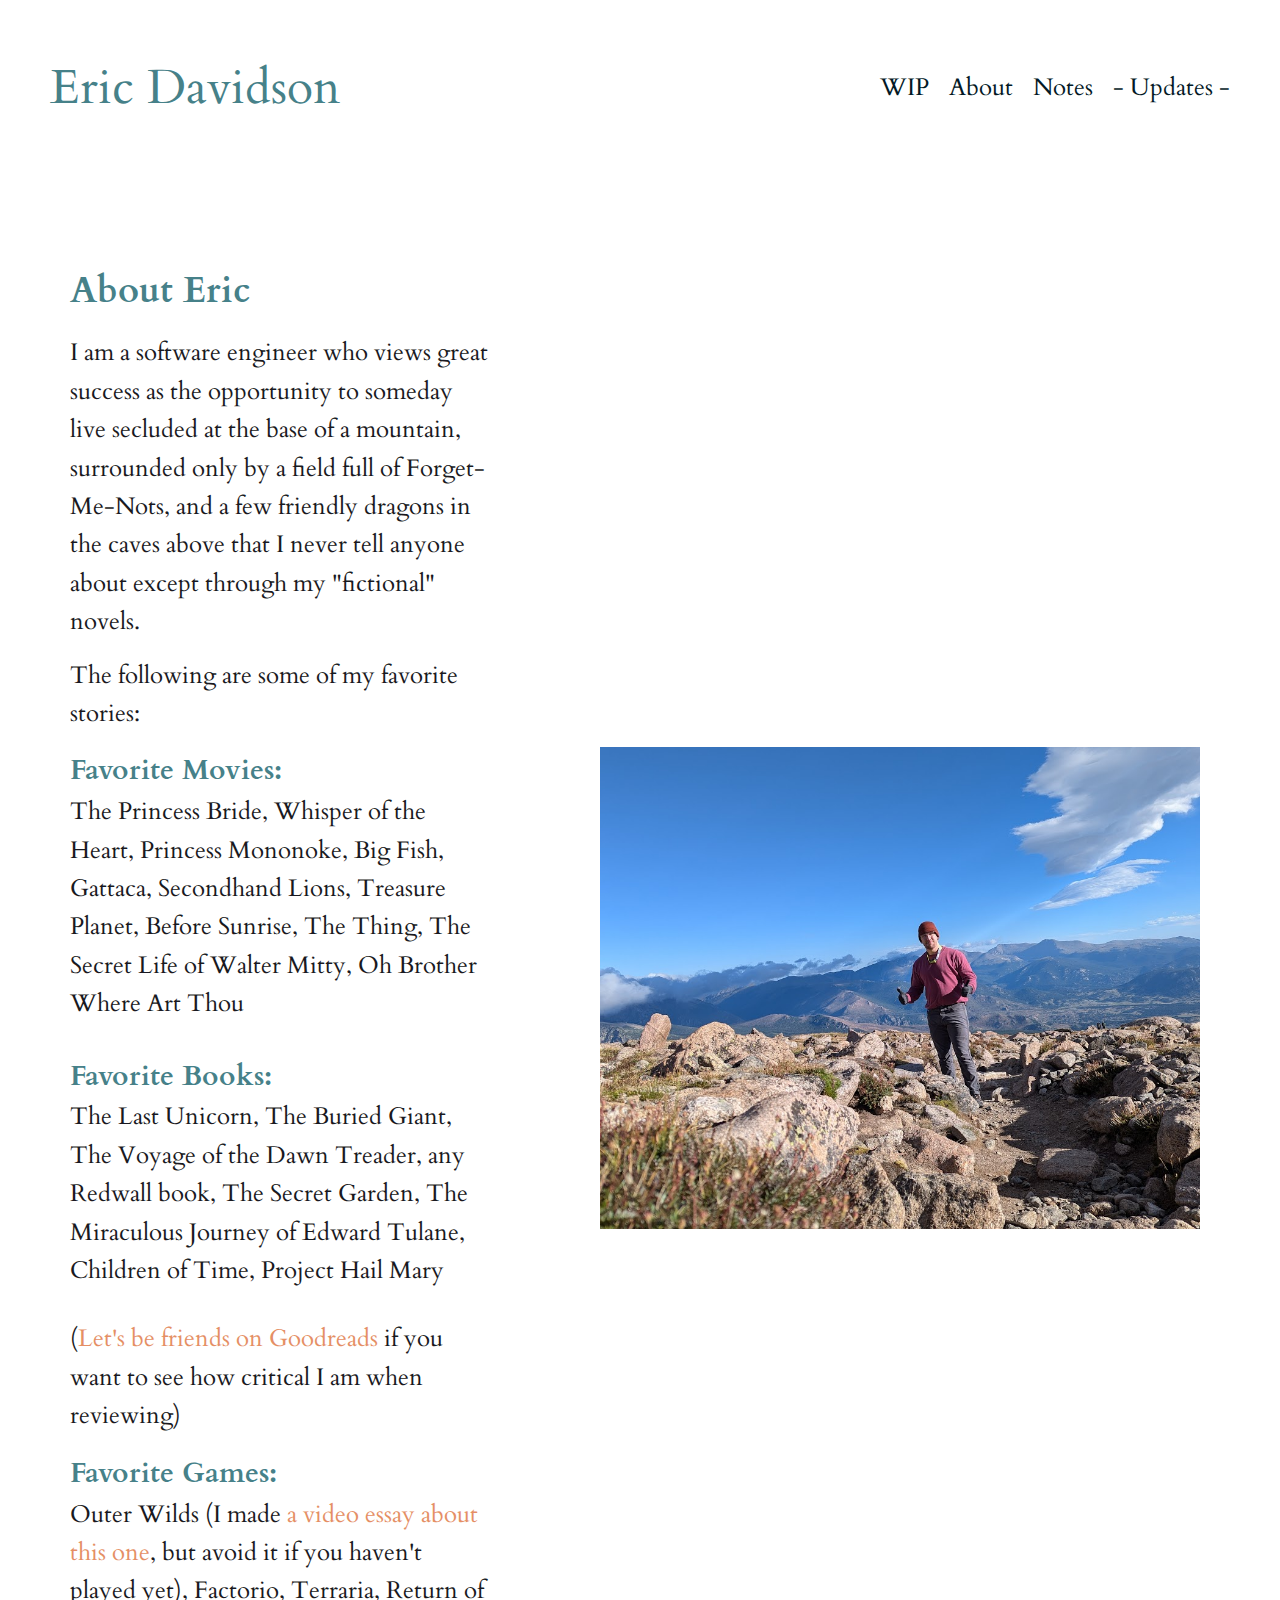
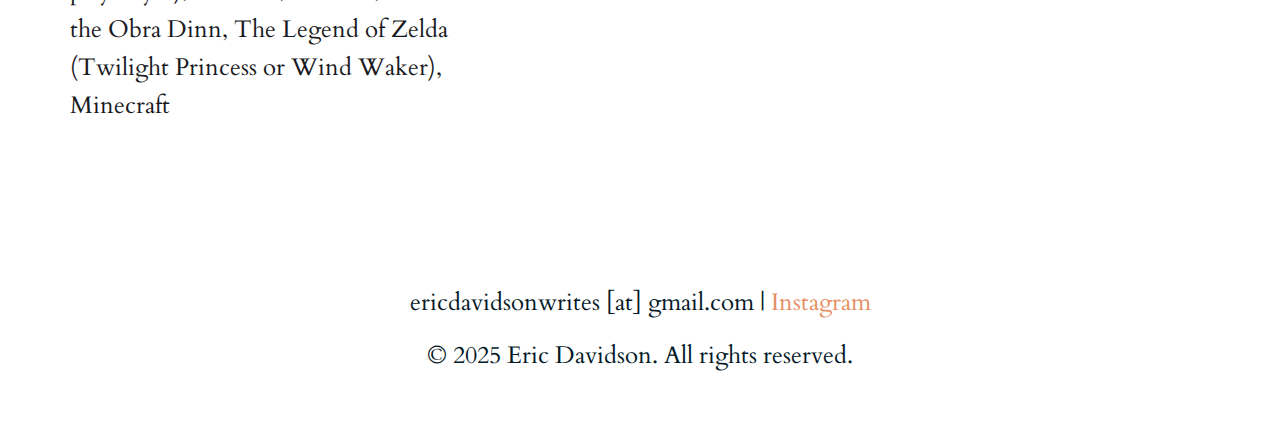
<file: about.html>
<!DOCTYPE html>
<html lang="en">
<head>
    <link rel="preconnect" href="https://fonts.googleapis.com">
<link rel="preconnect" href="https://fonts.gstatic.com" crossorigin>
<link href="https://fonts.googleapis.com/css2?family=Anton+SC&family=Bree+Serif&family=Cardo:ital,wght@0,400;0,700;1,400&display=swap" rel="stylesheet">
    <meta charset="UTF-8">
    <meta name="viewport" content="width=device-width, initial-scale=1.0">
    <title>Eric Davidson</title>
    <link rel="stylesheet" href="styles.css">
</head>
<body>
    <header>
        <div class="container">
            <div class="logo"><a href="/">Eric Davidson</a></div>
            <nav>
                <ul class="menu">
                    <li><a href="/seven-wishes.html">WIP</a></li>
                    <li><a href="/about.html">About</a></li>
                    <li><a href="/notes.html">Notes</a></li>
                    <li><a href="https://forms.gle/f2nG4o6uoS26z42W6">- Updates -</a></li>
                </ul>
            </nav>
        </div>
    </header>
    <main>
        <div class="image-text-section">
            <div class="text">
                <h2 class="green">About Eric</h2>
                <p>I am a software engineer who views great success as the opportunity to someday live secluded at the base of a mountain, surrounded only by a field full of Forget-Me-Nots, and a few friendly dragons in the caves above that I never tell anyone about except through my "fictional" novels.</p>
                <p>The following are some of my favorite stories:</p>
                <p><h3 class="green">Favorite Movies:</h3>The Princess Bride, Whisper of the Heart, Princess Mononoke, Big Fish, Gattaca, Secondhand Lions, Treasure Planet, Before Sunrise, The Thing, The Secret Life of Walter Mitty, Oh Brother Where Art Thou</p>
                <p><h3 class="green">Favorite Books:</h3>The Last Unicorn, The Buried Giant, The Voyage of the Dawn Treader, any Redwall book, The Secret Garden, The Miraculous Journey of Edward Tulane, Children of Time, Project Hail Mary</p>
                <p>(<a class="orange-link" href="https://www.goodreads.com/user/show/171174446-eric-davidson">Let's be friends on Goodreads</a> if you want to see how critical I am when reviewing)</p>
                <p><h3 class="green">Favorite Games:</h3>Outer Wilds (I made <a class="orange-link" href="https://www.youtube.com/watch?v=ElwTiEuJoSk">a video essay about this one</a>, but avoid it if you haven't played yet), Factorio, Terraria, Return of the Obra Dinn, The Legend of Zelda (Twilight Princess or Wind Waker), Minecraft</p>
            </div>
            <div class="image-wrapper">
                    <img src="Images/ya-boi.png" alt="Image" />
            </div>
        </div>
    
    </main>
    <footer>
        <p>ericdavidsonwrites [at] gmail.com | <a target="_blank" class="orange-link" href="https://www.instagram.com/ericdavidsonwrites/">Instagram</a></p>
        <p>&copy; 2025 Eric Davidson. All rights reserved.</p>
    </footer>
</body>
</html>
</file>
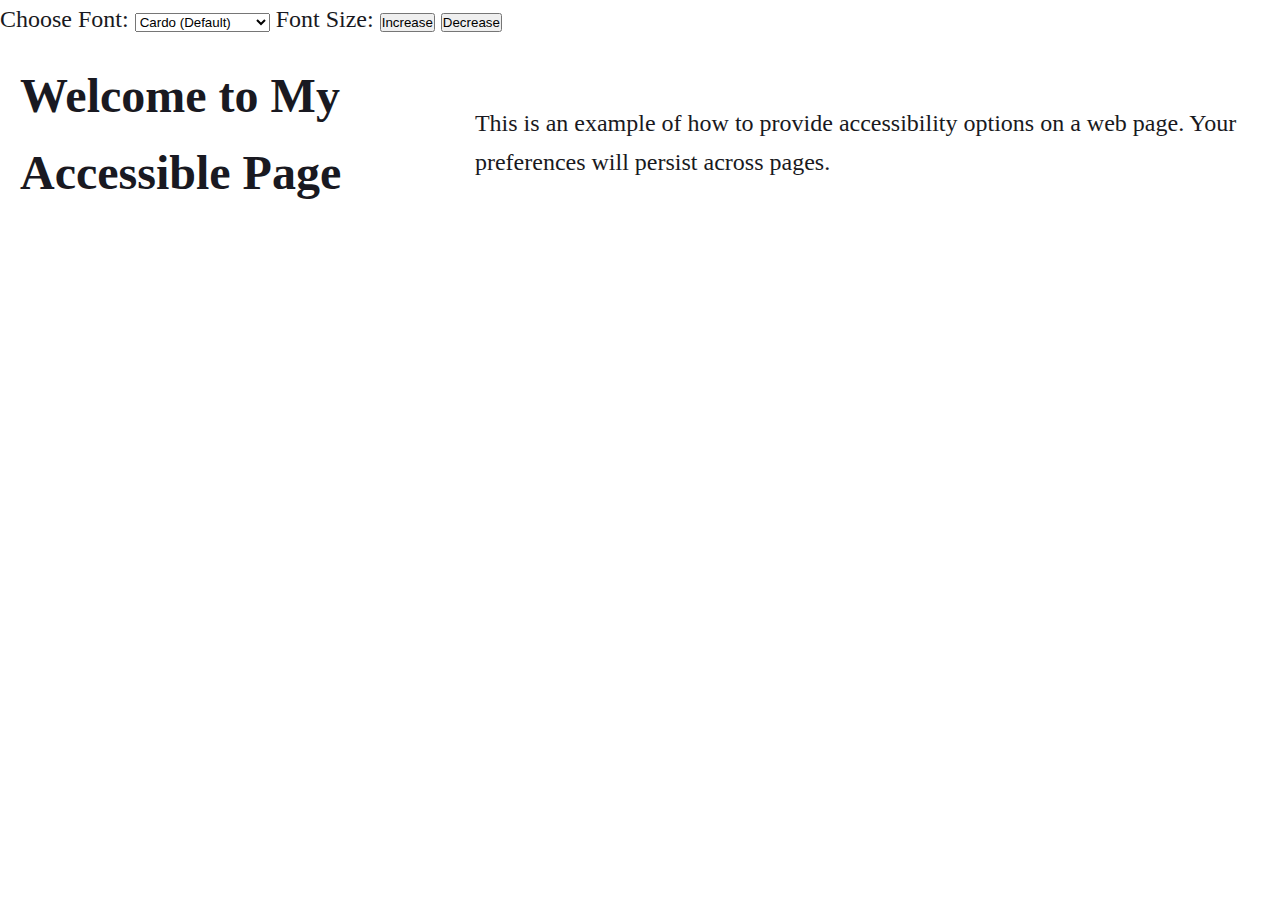
<file: accessibility.html>
<!DOCTYPE html>
<html lang="en">
<head>
    <meta charset="UTF-8">
    <meta name="viewport" content="width=device-width, initial-scale=1.0">
    <title>Accessibility Example</title>
    <link rel="stylesheet" href="styles.css">
</head>
<body>
    <div class="controls">
        <label for="font-selector">Choose Font:</label>
        <select id="font-selector">
            <option value="Cardo, serif">Cardo (Default)</option>
            <option value="Arial, sans-serif">Arial</option>
            <option value="'Times New Roman', serif">Times New Roman</option>
            <option value="Verdana, sans-serif">Verdana</option>
            <option value="'Courier New', monospace">Courier New</option>
        </select>

        <label for="font-size">Font Size:</label>
        <button id="increase-font">Increase</button>
        <button id="decrease-font">Decrease</button>
    </div>
    <div class="content">
        <h1>Welcome to My Accessible Page</h1>
        <p>This is an example of how to provide accessibility options on a web page. Your preferences will persist across pages.</p>
    </div>

    <!-- Include the shared JavaScript file -->
    <script src="accessibility.js"></script>
</body>
</html>
</file>
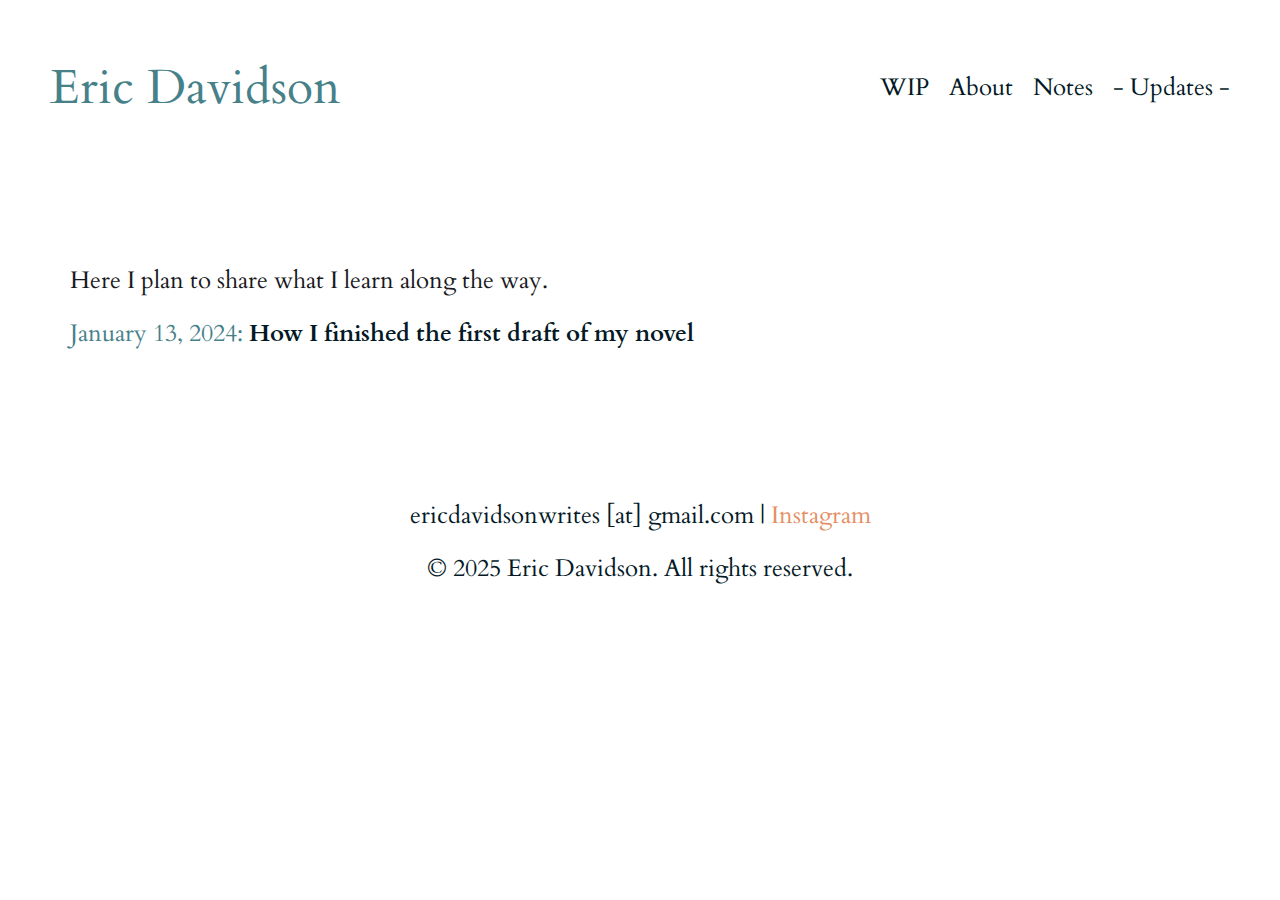
<file: notes.html>
<!DOCTYPE html>
<html lang="en">
<head>
    <link rel="preconnect" href="https://fonts.googleapis.com">
<link rel="preconnect" href="https://fonts.gstatic.com" crossorigin>
<link href="https://fonts.googleapis.com/css2?family=Anton+SC&family=Bree+Serif&family=Cardo:ital,wght@0,400;0,700;1,400&display=swap" rel="stylesheet">
    <meta charset="UTF-8">
    <meta name="viewport" content="width=device-width, initial-scale=1.0">
    <title>Eric Davidson</title>
    <link rel="stylesheet" href="styles.css">
</head>
<body>
    <header>
        <div class="container">
            <div class="logo"><a href="/">Eric Davidson</a></div>
            <nav>
                <ul class="menu">
                    <li><a href="/seven-wishes.html">WIP</a></li>
                    <li><a href="/about.html">About</a></li>
                    <li><a href="/notes.html">Notes</a></li>
                    <li><a href="https://forms.gle/f2nG4o6uoS26z42W6">- Updates -</a></li>
                </ul>
            </nav>
        </div>
    </header>
    <main>

        <div class="text">
            <p>Here I plan to share what I learn along the way.</p>
        <div class="note"><span class="note-date">January 13, 2024: </span><a href="/finish-the-first-draft.html" class="note-link">How I finished the first draft of my novel</a></span></div>
        </div>
    </main>
    <footer>
        <p>ericdavidsonwrites [at] gmail.com | <a target="_blank" class="orange-link" href="https://www.instagram.com/ericdavidsonwrites/">Instagram</a></p>
        <p>&copy; 2025 Eric Davidson. All rights reserved.</p>
    </footer>
</body>
</html>
</file>
<file: styles.css>
* {
    margin: 0;
    padding: 0;
    box-sizing: border-box;
}

html {
    font-size: 24px;
}

p {
    padding-top: 15px;
}

body {
    font-family: "Cardo", serif;
    font-weight: 400;
    font-style: normal;
    line-height: 1.6;
    color: #191921;
    background-color: #ffffff;
    margin: 0;
    padding: 0;
}

header {
    padding: 50px;
}

.container {
    width: 100%;
    margin: 0 auto;
    display: flex;
    justify-content: space-between;
    align-items: center;
}

.logo {
    font-size: 2rem;
    color: #468189;

    a,
    a:link,
    a:visited,
    a:hover,
    a:active{
        color: #468189;
        text-decoration: none;
    }
}

nav ul {
    list-style: none;
    display: flex;
    gap: 20px;
}

nav ul li {
}

nav ul li a {
    text-decoration: none;
    color: #031926;
    transition: color 0.3s;
}

nav ul li a:hover {
    color: #E58F65;
}

main {
    padding: 20px;
    text-align: center;
}

footer {
    background-color: #fff;
    color: #031926;
    text-align: center;
    padding: 10px 0;
    margin-top: 2rem;
    margin-bottom: 2rem;
}

.content {
    display: flex;
    justify-content: center;
    align-items: center;
    padding: 20px;
}

.image-text-section {
    display: flex;
    align-items: center;
    width: 100%;
}

.text {
    flex: 1;
    text-align: left;
    padding: 50px;
}

.green {
    color: #468189;
}


/* .image-wrapper:hover {
    background-image: url('Images/me-labels.jpg');
} */

/* .image {
    width: 50%;
    height: auto;
    padding: 50px;
    img {
        width: 100%;
    }
} */

.image-wrapper {
    position: relative;
    display: inline-block;
    width: 50%; /* Keeps alignment with the existing .image rule */
    height: auto;
    padding: 10px;
    margin: 50px;
}

.image-wrapper::before {
    content: "";
    position: absolute;
    top: 0;
    left: 0;
    right: 0;
    bottom: 0;
    /* background: linear-gradient(5deg, #468189, #468189); */
    /* border-radius: 10px; */
    transform: rotate(-2deg); /* Tilt the background */
    transform-origin: center;
    z-index: 1;
    pointer-events: none; /* Allows interactions with the image */
}

.image-wrapper img {
    position: relative;
    z-index: 2; /* Ensures the image stays above the background */
    width: 100%;
    height: auto;
    /* border-radius: 10px; */
}


h1 {
    font-size: 2rem;
}

h2 {
    padding-top: 15px;
}

.centered-text-section {
    align-items: center;
}

.bordered-text {
    border: 5px solid#468189;
    margin: auto;
    width: 60%;
    padding: 40px;
    margin-top: 1rem;
    text-align: left;
}

.orange-link {
    color: #E58F65
}

a,
a:link,
a:visited,
a:hover,
a:active{
    text-decoration: none;
}

.note {
    padding-top: 15px;
}

.note-date {
    color: #468189;
}

.note-link {
    color: #031926;
    font-weight: bold;
}

.note-link:hover {
    color: #E58F65;
}

/* Media query for smaller screens */
@media (max-width: 1200px) {

    html {
        font-size: 14px;
    }
    .image-text-section {
        flex-direction: column; /* Stack text and image */
        align-items: center;
        text-align: center;
    }

    .bordered-text {
        width: 90%;
    }

    .text {
        padding: 20px; /* Reduce padding for better mobile view */
        text-align: left; /* Center-align the text */
    }

    .image-wrapper {
        width: 80%; /* Image takes full width */
        margin: 20px 0; /* Adjust margins for a clean stack */
    }

    .container {
        flex-direction: column; /* Stack logo and nav vertically */
        align-items: center;
    }

    nav ul {
        flex-direction: column; /* Stack menu items vertically */
        gap: 10px; /* Adjust spacing */
        text-align: center;
    }
}
</file>
